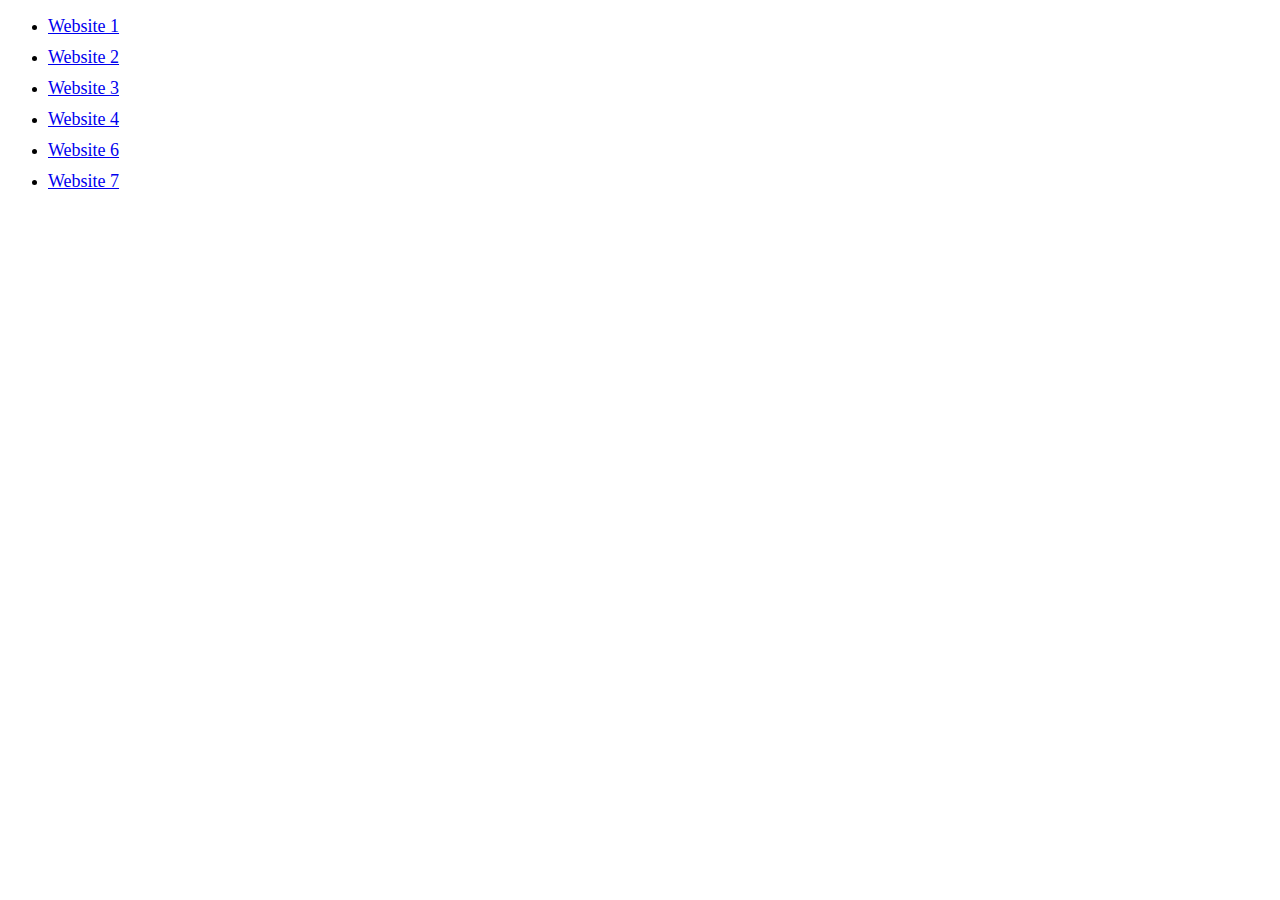
<file: index.html>
<!DOCTYPE html>
<html lang="en">

<head>
    <meta charset="UTF-8">
    <meta http-equiv="X-UA-Compatible" content="IE=edge">
    <meta name="viewport" content="width=device-width, initial-scale=1.0">
    <title>Links</title>
    <style>
        li {
            margin-bottom: 10px;
        }

        a {
            font-size: 18px;
            text-transform: capitalize;
        }
    </style>
</head>

<body>

    <ul>
        <li><a href="./part-1/index.html">website 1</a></li>
        <li><a href="./part-2/index.html">website 2</a></li>
        <li><a href="./part-3/index.html">website 3</a></li>
        <li><a href="./part-4/index.html">website 4</a></li>
        <li><a href="./part-6/index.html">website 6</a></li>
        <li><a href="./part-7/index.html">website 7</a></li>
    </ul>

</body>

</html>
</file>
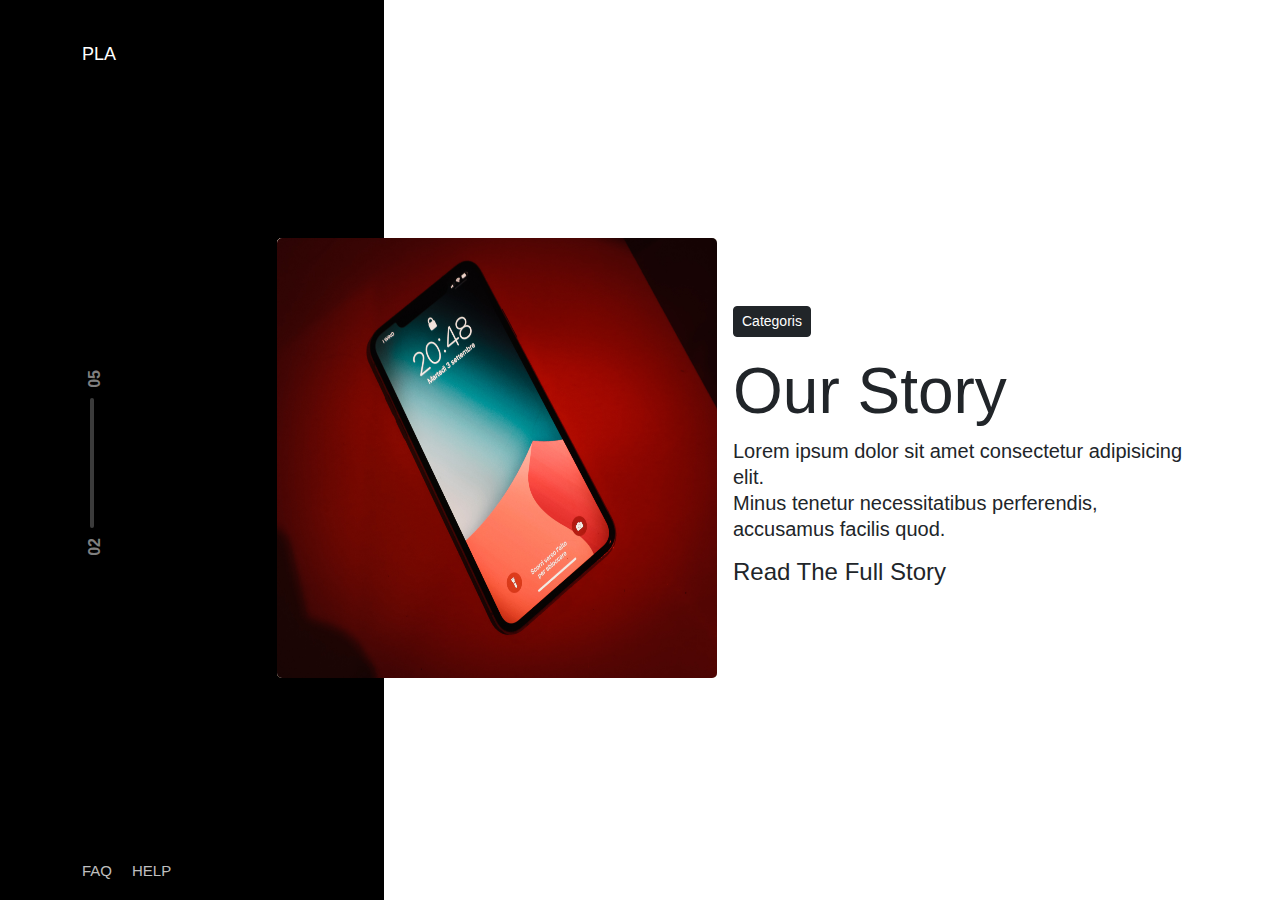
<file: part-4/index.html>
<!DOCTYPE html>
<html lang="en">

<head>
    <meta charset="UTF-8">
    <meta http-equiv="X-UA-Compatible" content="IE=edge">
    <meta name="viewport" content="width=device-width, initial-scale=1.0">
    <title>website 4</title>
    <link rel="stylesheet" href="./../css/all.min.css">
    <link rel="stylesheet" href="https://cdn.jsdelivr.net/npm/swiper/swiper-bundle.min.css" />
    <link href="https://cdn.jsdelivr.net/npm/bootstrap@5.0.2/dist/css/bootstrap.min.css" rel="stylesheet">
    <link rel="stylesheet" href="./../css/base.css">
    <link rel="stylesheet" href="style.css">
</head>

<body>

    <!-- hero area-->
    <section class="hero-area">
        <div class="container">
            <div class="row g-0 align-items-center">
                <div class="col-lg-7 left-area">
                    <div class="left-sidebar">
                        <div class="logo-area">
                            <a href="#">PLA</a>
                        </div>
                        <div class="slider-counter">
                            <span class="totalSlide">04</span>
                            <span class="progress-slide"></span>
                            <span class="count">02</span>
                        </div>
                        <div class="nav-area">
                            <ul class="d-flex align-items-center">
                                <li><a href="#">FAQ</a></li>
                                <li><a href="#">Help</a></li>
                            </ul>
                        </div>
                    </div>
                    <!-- image area -->
                    <div class="img-area">
                        <div class="img-wrapper">
                            <ul class="slider">
                                <li>
                                    <img src="./../img/headphone.jpg" alt="">
                                </li>
                                <li>
                                    <img src="./../img/lap-top-1.jpg" alt="">
                                </li>
                                <li >
                                    <img src="./../img/sunglass.jpg" alt="">
                                </li>
                                <li>
                                    <img src="./../img/camera.jpg" alt="">
                                </li>
                                <li>
                                    <img src="./../img/mobile-1.jpg" alt="">
                                </li>
                            </ul>

                        </div>
                    </div>
                </div>
                <div class="col-lg-5">
                    <div class="main-area">
                        <a href="#" class="btn btn-dark btn-sm">Categoris</a>
                        <h1 class="display-3 mt-3">Our Story</h1>
                        <p class="lead">Lorem ipsum dolor sit amet consectetur adipisicing elit. <br>
                            Minus tenetur necessitatibus perferendis, accusamus facilis
                            quod.</p>
                        <h4 class="text-dark mt-2">Read The Full Story</h4>
                    </div>
                </div>
            </div>
        </div>
    </section>

    <script src="https://cdnjs.cloudflare.com/ajax/libs/gsap/3.11.3/gsap.min.js"></script>
    <script src="https://cdn.jsdelivr.net/npm/swiper/swiper-bundle.min.js"></script>
    <script src="slider.js"></script>

</body>

</html>
</file>
<file: css/base.css>
* {
    margin: 0;
    padding: 0;
    box-sizing: border-box;
}
body {
    font-size: 16px;
    font-weight: 400;
    line-height: 26px;
    font-family: sans-serif;
}
a {
    text-decoration: none;
}
input {
    width: 100%;
}
ul {
    list-style-type: none;
    padding: 0;
}
</file>
<file: part-4/style.css>
.hero-area {
  position: relative;
  min-height: 100vh;
}
.hero-area::before {
  position: absolute;
  top: 0;
  width: 30%;
  height: 100%;
  content: "";
  background-color: #000;
}
.hero-area .left-sidebar {
  position: relative;
  color: #fff;
  min-height: 100vh;
  display: flex;
  flex-direction: column;
  justify-content: space-between;
}
.hero-area .left-sidebar .logo-area a {
  display: block;
  color: #fff;
  font-size: 18px;
  font-weight: 500;
  line-height: 28px;
  margin-top: 40px;
}
.hero-area .slider-counter span {
  display: block;
  -ms-writing-mode: sideways-lr;
      writing-mode: sideways-lr;
  font-weight: bold;
  color: rgba(255, 255, 255, 0.518);
}
.hero-area .slider-counter span:nth-child(2) {
  height: 130px;
  width: 4px;
  background: rgba(128, 128, 128, 0.462);
  margin-left: 8px;
  margin-top: 10px;
  margin-bottom: 10px;
  border-radius: 5px;
  position: relative;
}
.hero-area .slider-counter span:nth-child(2)::before {
  position: absolute;
  bottom: 0;
  left: 0;
  width: 100%;
  height: 0;
  background: #222;
  content: "";
  -webkit-animation-name: progress;
          animation-name: progress;
  -webkit-animation-duration: 1500ms;
          animation-duration: 1500ms;
  -webkit-animation-iteration-count: 5;
          animation-iteration-count: 5;
}
.hero-area .nav-area ul li a {
  color: rgba(255, 255, 255, 0.766);
  text-transform: uppercase;
  display: block;
  margin-right: 20px;
  font-size: 15px;
}

.left-area {
  position: relative;
}
.left-area .img-area {
  position: absolute;
  top: 50%;
  left: 30%;
  transform: translateY(-50%);
}
.left-area .img-area .img-wrapper {
  position: relative;
  width: 440px;
  height: 440px;
}
.left-area .img-area .img-wrapper img {
  width: 440px;
  height: 440px;
  border-radius: 5px;
}
.left-area .img-area .img-wrapper ul li {
  position: absolute;
  top: 0;
  left: 0;
}
.left-area .img-area .img-wrapper ul li.active {
  z-index: 2;
}

@-webkit-keyframes progress {
  0% {
    height: 0;
  }
  100% {
    height: 100%;
  }
}

@keyframes progress {
  0% {
    height: 0;
  }
  100% {
    height: 100%;
  }
}/*# sourceMappingURL=style.css.map */
</file>
